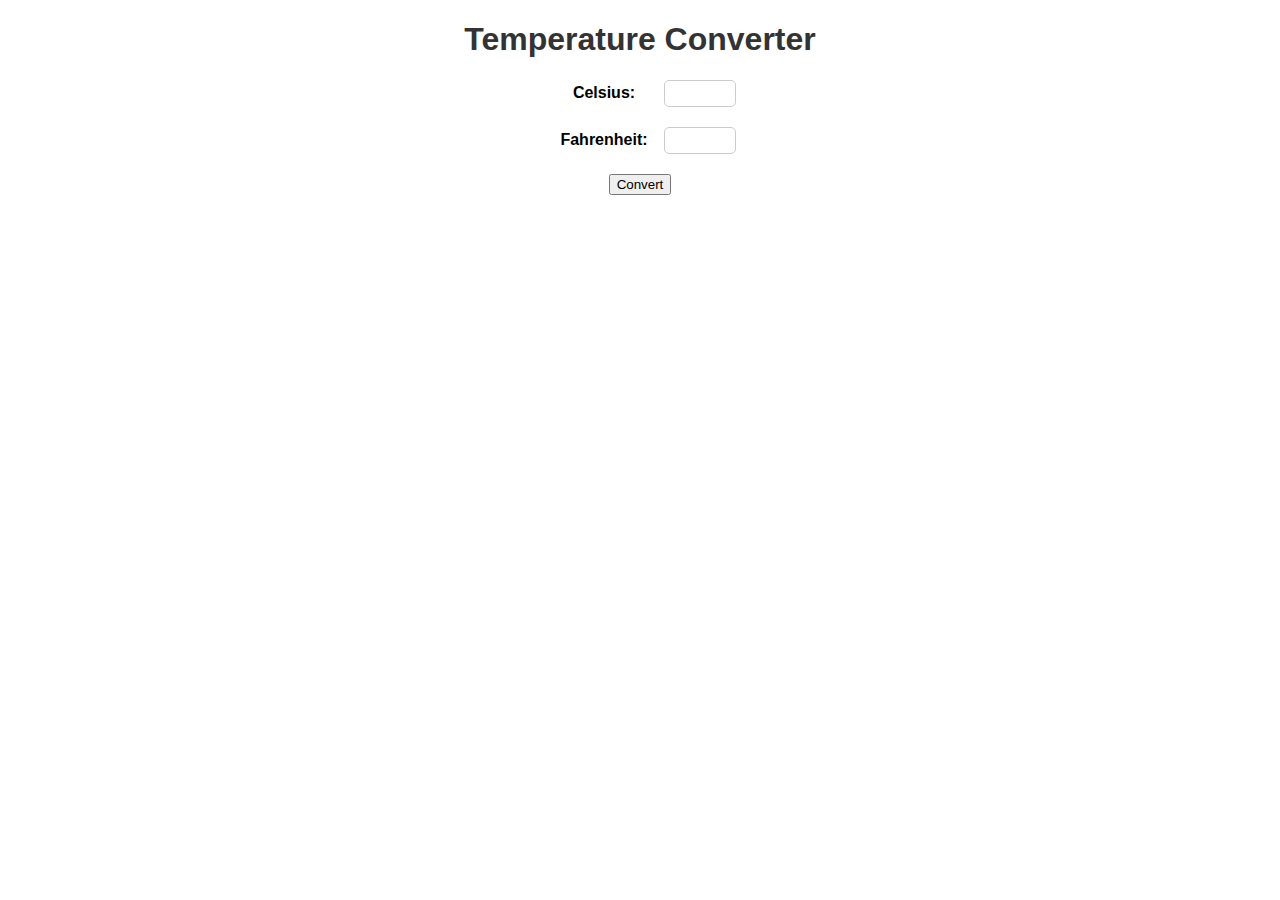
<file: Portfolio/index.html>
<!DOCTYPE html>
<html lang="en">
<head>
    <meta charset="UTF-8">
    <meta name="viewport" content="width=device-width, initial-scale=1.0">
    <title>Temperature Converter</title>
    <style>
        body {
            font-family: Arial, sans-serif;
            text-align: center;
        }

        .container {
            margin: 20px;
        }

        h1 {
            color: #333;
        }

        .input-group {
            display: flex;
            justify-content: center;
            align-items: center;
            margin-bottom: 20px;
        }

        .input-group label {
            width: 120px;
            font-weight: bold;
        }

        .input-group input {
            width: 60px;
            padding: 5px;
            border: 1px solid #ccc;
            border-radius: 5px;
        }

        #result {
            font-weight: bold;
        }

    </style>
</head>
<body>
    <div class="container">
        <h1>Temperature Converter</h1>
        <div class="input-group">
            <label for="celsius">Celsius:</label>
            <input type="number" id="celsius">
        </div>
        <div class="input-group">
            <label for="fahrenheit">Fahrenheit:</label>
            <input type="number" id="fahrenheit">
        </div>
        <button onclick="convert()">Convert</button>
        <p id="result"></p>
    </div>

    <script>
        function convert() {
            const celsius = parseFloat(document.getElementById('celsius').value);
            const fahrenheit = (celsius * 9/5) + 32;
            document.getElementById('fahrenheit').value = fahrenheit.toFixed(2);
            document.getElementById('result').textContent = `${celsius}°C is equal to ${fahrenheit.toFixed(2)}°F`;
        }
    </script>
</body>
</html>
</file>
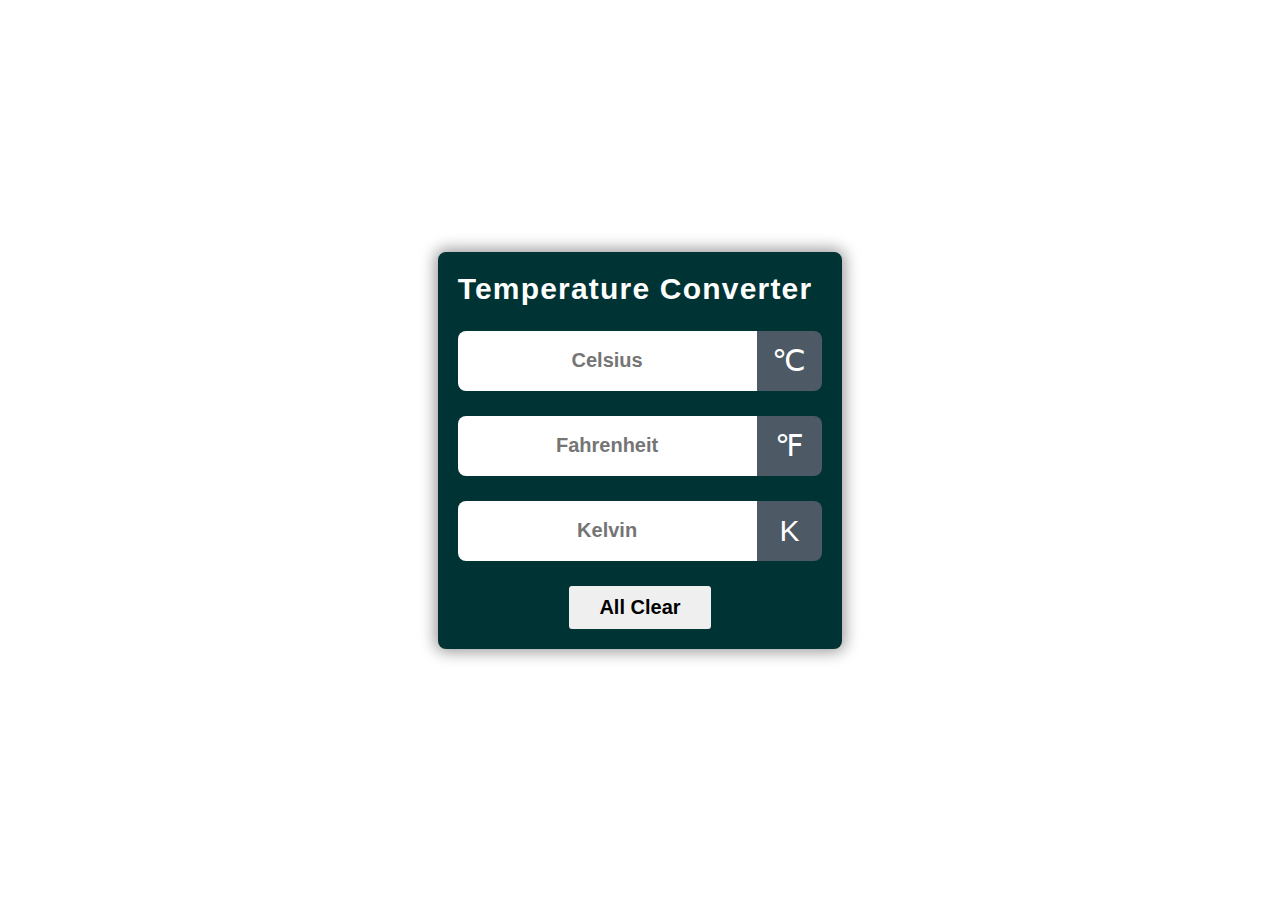
<file: temp convertor/index.html>
<!DOCTYPE html>
<html lang="en">
<head>
    <meta charset="UTF-8">
    <meta name="viewport" content="width=device-width, initial-scale=1.0">
    <link rel="stylesheet" href="https://cdnjs.cloudflare.com/ajax/libs/font-awesome/6.2.0/css/all.min.css" integrity="sha512-xh6O/CkQoPOWDdYTDqeRdPCVd1SpvCA9XXcUnZS2FmJNp1coAFzvtCN9BmamE+4aHK8yyUHUSCcJHgXloTyT2A==" crossorigin="anonymous" referrerpolicy="no-referrer"/>
    <title>Temperature Convertor</title>
    <link rel="stylesheet" href="style.css">
</head>
<body>
    <div class="container">

        <div class="title">
            <h1>Temperature Converter</h1>
            <span class="Temperature-icon"><i class="fa-solid fa-temperature-three-quarters"></i></span>
        </div>

        <div id="celsius">
            <input type="number" name="" placeholder="Celsius">
            <span class="icon">&#8451</span>
        </div>
        <div id="fahrenheit">
            <input type="number" name="" placeholder="Fahrenheit">
            <span class="icon">&#8457</span>
        </div>
        <div id="kelvin">
            <input type="number" name="" placeholder="Kelvin">
            <span class="icon">&#8490</span>
        </div>

        <div class="button">
            <button>All Clear</button>
        </div>

    </div>
    <script src="temp.js"></script>
    
</body>
</html>
</file>
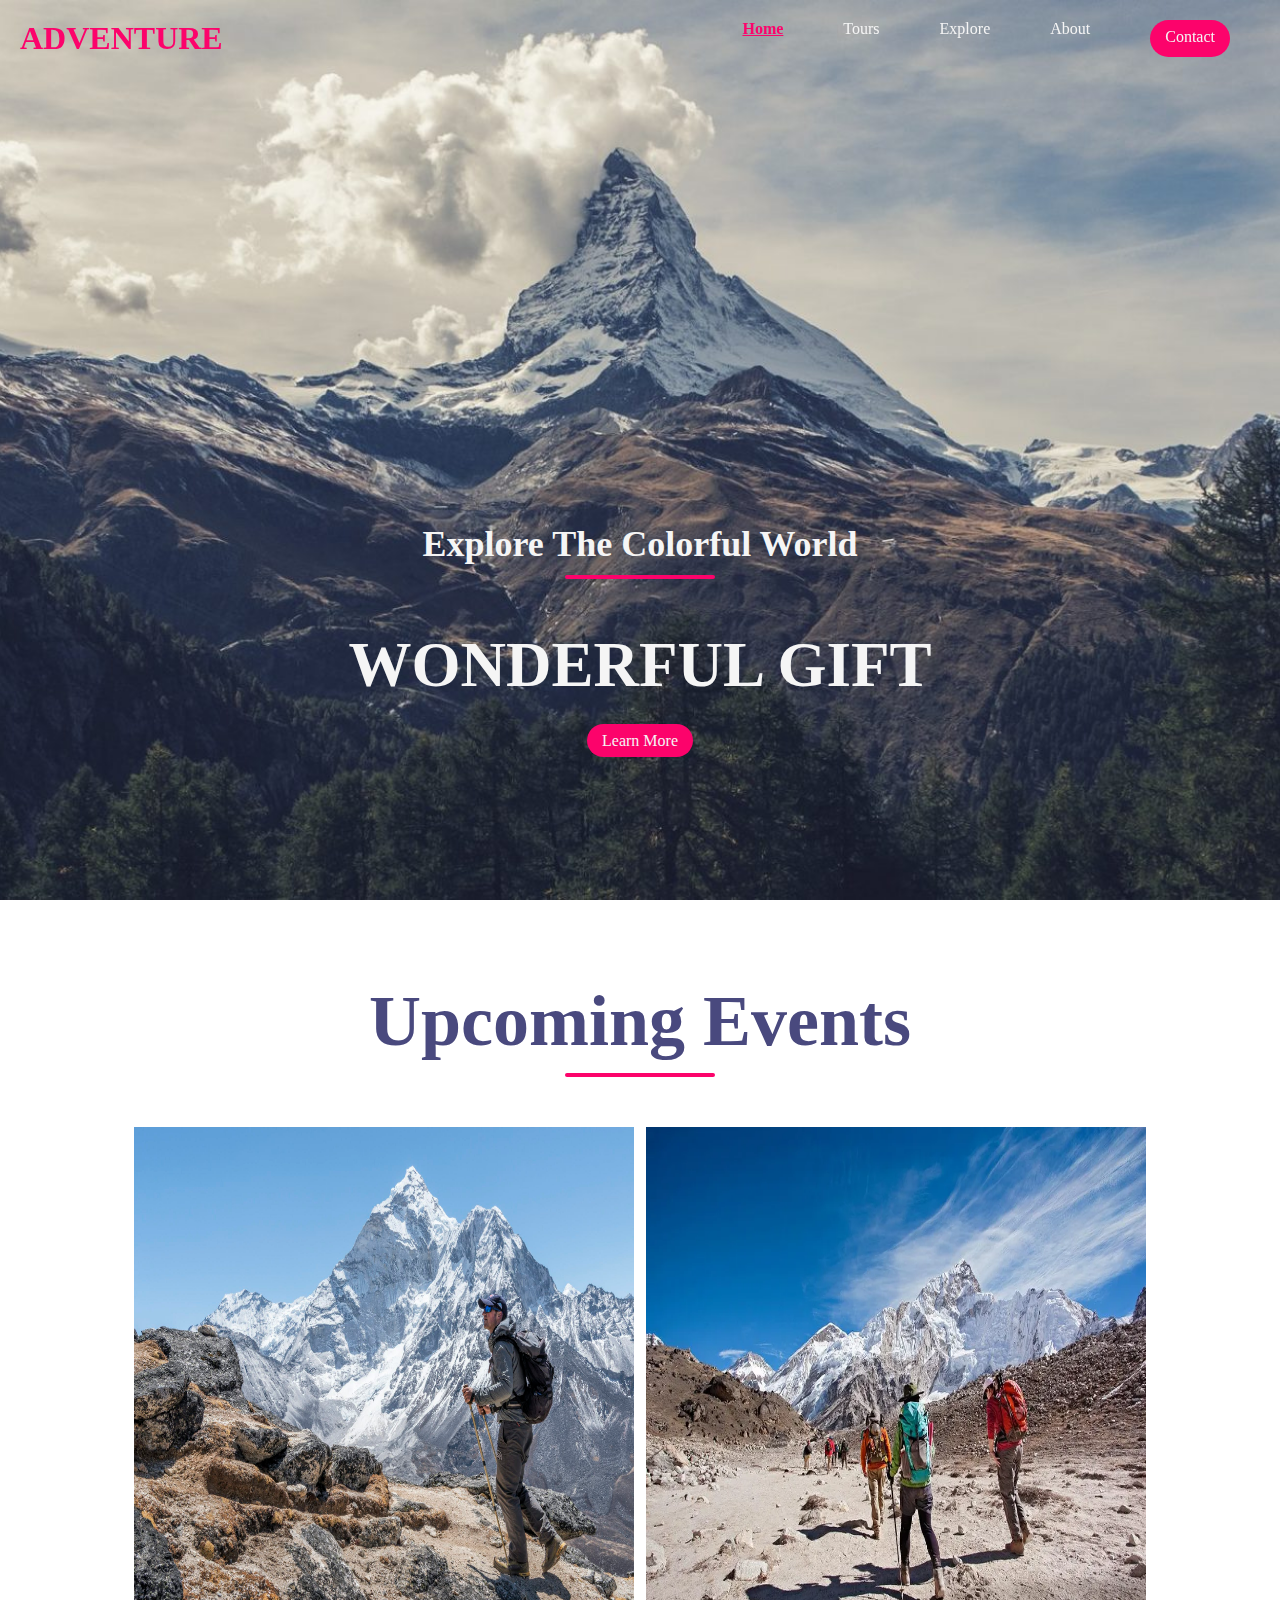
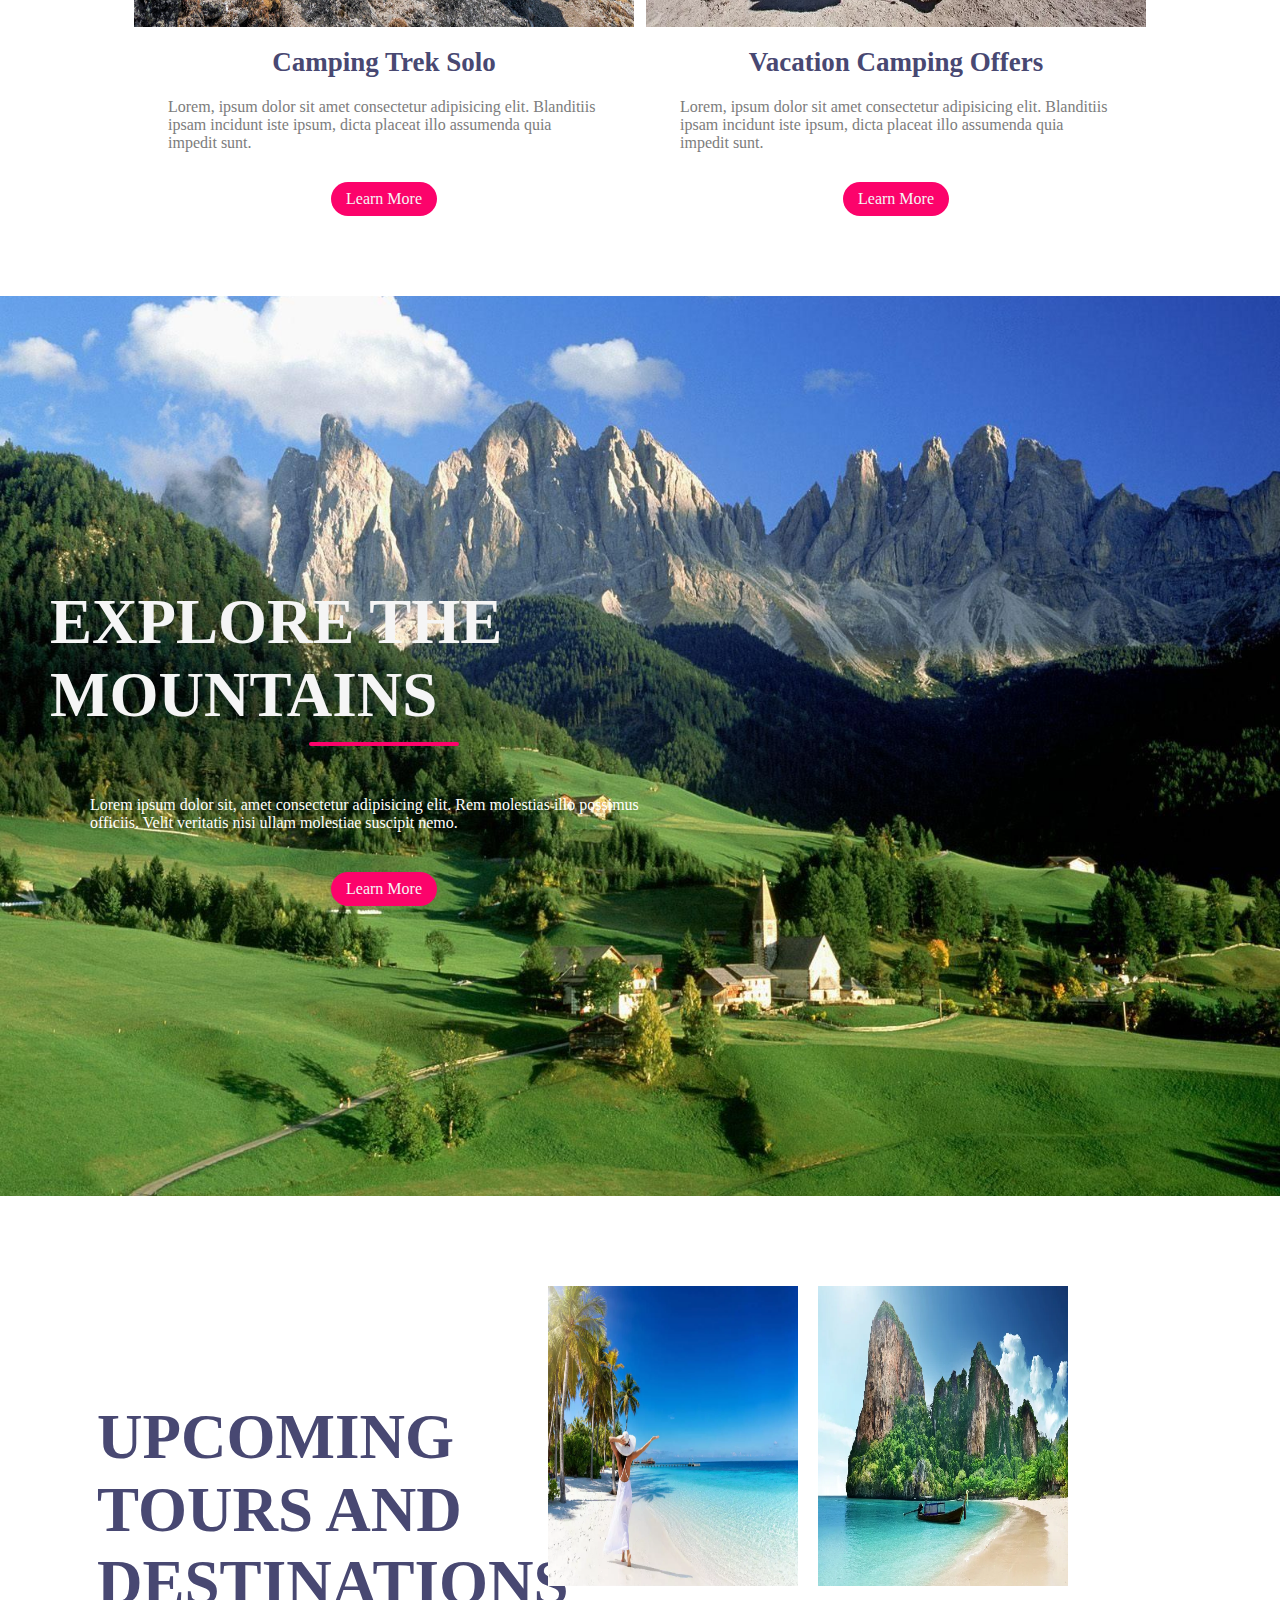
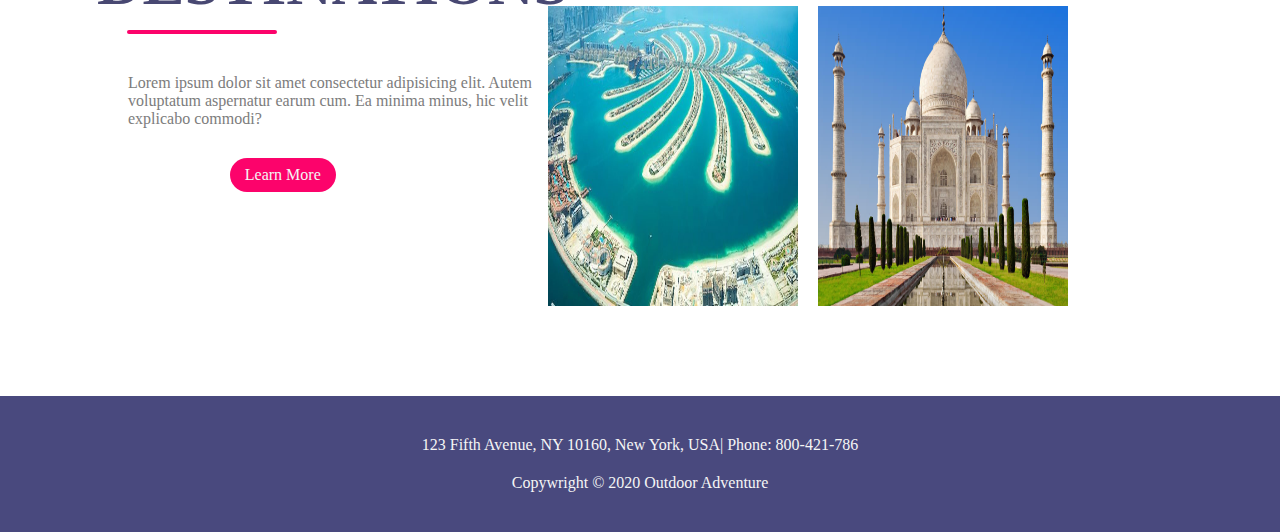
<file: Internship/res.html>
<!DOCTYPE html>
<html lang="en">
<head>
    <meta charset="UTF-8">
    <meta http-equiv="X-UA-Compatible" content="IE=edge">
    <meta name="viewport" content="width=device-width, initial-scale=1.0">
    <title>Responsive Website</title>
    <link rel="stylesheet" href="style.css">
    
</head>
<body>
    <nav class="navbar">
        <h1 class="logo">ADVENTURE</h1>
        <ul class="navlinks">
            <li class="active"><a href="#"></a>Home</li>
            <li><a href="#"></a>Tours</li>
            <li><a href="#"></a>Explore</li>
            <li><a href="#"></a>About</li>
            <li class="ctn"><a href="#" ></a>Contact</li>
        </ul>
        <img src="3.jpg" alt="" class="menubtn">
    </nav>
    <header>
        
       <div class="header-content">
        <h2>Explore The Colorful World</h2>
        <div class="line"></div>
        <h1>WONDERFUL GIFT</h1>
        <a href="#" class="ctn">Learn More</a>
        
       </div>
    </header>
    <section class="events">
        <div class="title">
            <h1>Upcoming Events</h1>
            <div class="line"></div>
        </div>
        <div class="row">
            <div class="col">
                <img src="5.jpg" alt="" height="500vh" width="500vw">
                <h4>Camping Trek Solo</h4>
                <p>Lorem, ipsum dolor sit amet consectetur adipisicing elit. Blanditiis ipsam incidunt iste ipsum, dicta placeat illo assumenda quia impedit sunt.</p>
                <a href="#" class="ctn">Learn More</a>
            </div>
            <div class="col">
                <img src="4.webp" alt="" height="500vh" width="500vw">
                <h4>Vacation Camping Offers</h4>
                <p>Lorem, ipsum dolor sit amet consectetur adipisicing elit. Blanditiis ipsam incidunt iste ipsum, dicta placeat illo assumenda quia impedit sunt.</p>
                <a href="#" class="ctn">Learn More</a>
            </div>
        </div>
    </section>
    <section class="explore">
        <div class="explore-content">
            <h1>EXPLORE THE MOUNTAINS</h1>
            <div class="line"></div>
        <p>Lorem ipsum dolor sit, amet consectetur adipisicing elit. Rem molestias illo possimus officiis. Velit veritatis nisi ullam molestiae suscipit nemo.</p>
        <a href="#" class="ctn">Learn More</a>
        </div>
    </section>
    <section class="tourism">
        <div class="row">
            <div class="col content-col">
               <h1>UPCOMING TOURS AND DESTINATIONS</h1>
               <div class="line"></div>
                <p>Lorem ipsum dolor sit amet consectetur adipisicing elit. Autem voluptatum aspernatur earum cum. Ea minima minus, hic velit explicabo commodi?</p>
                <a href="#" class="ctn">Learn More</a>
            </div>
            <div class="col image-col">
                <div class="img-gallery">
                    <img src="7.cms" alt="" height="300vh" width="300vw">
                    <img src="8.webp" alt="" height="300vh" width="300vw">
                    <img src="9.jpg" alt="" height="300vh" width="300vw">
                    <img src="10.jpg" alt="" height="300vh" width="300vw">
                </div>
            </div>
        </div>
    </section>
    <section class="footer">
        <p>123 Fifth Avenue, NY 10160, New York, USA| Phone: 800-421-786</p>
        <p>Copywright © 2020 Outdoor Adventure</p>
    </section>
    <script>
        const menuBtn = document.querySelector('.menubtn')
        const navlinks = document.querySelector('.navlinks')

        menuBtn.addEventListener('click', ()=>{navlinks.classList.toggle('mobile-menu')})
    </script>
</body>
</html>
</file>
<file: temp convertor/style.css>
*{
    margin: 0;
    padding: 0;
    box-sizing: border-box;
}

body{
    display: flex;
    justify-content: center;
    align-items: center;
    min-height: 100vh;
}

.container{
    max-width: 450px;
    background: #003333;
    border-radius: 8px;
    box-shadow: 0px 0px 15px 3px rgba(0,0,0,0.4);
    font-family: sans-serif;
    padding: 20px;
}

.title{
    display: flex;
    justify-content: center;
    align-items: center;
    flex-wrap: wrap-reverse;
    gap: 10px;
}

.Temperature-icon{
    font-size: 45px;
    color: #fff;
}

h1{
    color: #fff;
    letter-spacing: 1.2px;
    font-size: 30px;
}

#celsius, #fahrenheit, #kelvin{
    display: flex;
    justify-content: center;
    align-items: center;
    margin-top: 25px;
}

input{
    flex: 5;
    height: 60px;
    font-size: 20px;
    font-weight: 600;
    text-align: center;
    border: none;
    outline: none;
    border-radius: 8px 0 0 8px;
    padding: 0 10px;
}


/* for chrome, safari, Edge, Opera */
input::-webkit-outer-spin-button,
input::-webkit-inner-spin-button{
    -webkit-appearance: none;
}

/* for Mozila firefox */
input{
    -moz-appearance: textfield;
}


.icon{
    flex: 1;
    height: 60px;
    line-height: 60px;
    padding: 0 5px;
    text-align: center;
    font-size: 30px;
    background: #4d5964;
    color: #fff;
    border-radius: 0 8px 8px 0;
}


.button{
    margin-top: 25px;
    text-align: center;
}


.button button{
    border: none;
    outline: none;
    padding: 10px 30px;
    font-size: 20px;
    font-weight: 600;
    border-radius: 3px;
    cursor: pointer;
    transition: 0.3s;
}

.button button:hover{
    background: #000;
    color: #fff;
}
</file>
<file: Internship/style.css>
@import url('https://fonts.googleapis.com/css2?family=poppins');
*{
    padding: 0;
    margin: 0;
    box-sizing: border-box;   
}
a{
    text-decoration: none;
}
.logo{
    color: #fc036b;
}
.logo:hover{
    color: blueviolet;
    box-shadow: 2px 2px 2px 5px aliceblue;
}
/* Navbar */
.navbar{
    position: fixed;
    top: 0;
    left: 0;
    display: flex;
    width: 100%;
    justify-content: space-between;
    padding: 20px;
    color: whitesmoke;
}
/* Navlinks */
.navlinks{
    display: flex;
    justify-content: center;  
}
.navlinks li{
    margin: 0 30px;
    list-style: none;
}
.active{
    color: #fc036b;
    text-decoration:underline;
    font-weight: bold;
}
body, html{
    overflow-x: hidden;
}
header{
    width: 100vw;
    height: 100vh;
    background-image: url('2.jpg');
    background-position: bottom;
    background-size: cover;
    display: flex;
    align-items: end;
    justify-content: center;
}
.header-content{
    margin-bottom: 150px;
    color: whitesmoke;
    text-align: center;
}
.header-content h2{
    font-size: 4vmin;
}
.line{
    width: 150px;
    height: 4px;
    background: #fc036b;
    margin: 10px auto;
    border-radius: 5px;
}
.header-content h1{
    font-size: 7vmin;
    margin-top: 50px;
    margin-bottom: 30px;
}
.ctn{
    padding: 8px 15px;
    background: #fc036b;
    border-radius: 30px;
    color: whitesmoke;
}
.menubtn{
    position: absolute;
    top: 30px;
    right: 30px;
    width: 40px;
    cursor: pointer;
    display: none;
}
/* Events */
section{
    width:80%;
    margin: 80px auto;
}
.title{
    text-align: center;
    font-size: 4vmin;
    color:#49497e;
}
.row{
    display: flex;
    align-items: center;
    width: 100%;
    justify-content: space-between;
    
}
.row .col {
    display: flex;
    flex-direction: column;
    align-items: center;

}
.events .row{
    margin-top: 50px;
}
h4{
    font-size: 3vmin;
    color: #484872;
    margin: 20px auto;
}
p{
    color: #7c7c7c;
    padding: 0px 40px;
}
.events .ctn{
    margin-top: 30px;
}
/* New Section(Explore) */
.explore{
    width:100%;
    height: 100vh;
    background-image: url('6.jpg');
    background-position: center;
    background-size: cover;
    background-repeat: no-repeat;
    display: flex;
    align-items: center;
    color: whitesmoke;
}
.explore-content{
    width: 60%;
    padding: 50px;
    color: whitesmoke;
    display: flex;
    flex-direction: column;
    align-items: center;
}
.explore-content h1{
    font-size: 7vmin;
    
}
.explore-content .line{
    margin-bottom: 50px;
}
.explore-content p{
    color: white;
}
.explore-content .ctn{
    margin-top: 40px;
}
.tourism .img-gallery{
    display:flex;
    flex-wrap: wrap;
    width: 100%;
    align-items: center;
}
.content-col{
    width: 40%;
}
.image-col{
    width: 60%; 
}
.img-gallery img{
    max-width: 250px;
    margin: 10px;
}
.content-col h1{
    font-size: 7vmin;
    color: #484872;
}
.content-col .line{
    margin-left: -1px;
}
.content-col p{
    padding: 0;
    margin: 30px auto;
}
.content-col .ctn{
    margin-left: -100px;
}
.footer{
    width: 100%;
    min-height: 100px;
    padding: 20px 80px;
    margin: 0;
    background: #49497e;
    text-align: center;
}
.footer p{
    color: whitesmoke;
    margin: 20px auto;
    padding: 20px auto;
}
.ctn:hover{
    color: aqua;
    box-shadow: 2px 2px 2px 2px blanchedalmond;
}
.li:hover{
    color: aquamarine;
}

@media only screen and (max-width:850px){
    .menubtn{
        display: block;
    }
    .navbar{
        padding: 0;
    }
    .logo{
        position: absolute;
        top: 30px;
        left: 30px;
    }
    .navlinks{
        flex-direction: column;
        width: 100%;
        height: 100vh;
        justify-content: center;
        align-items: center;
        background: #484872;
        margin-top: -900px;
        transition: all 0.5s ease;
    }
    .mobile-menu{
        margin-top: 0px;
        border-bottom-right-radius: 30%;
    }
    .navlinks li{
        margin: 30px auto;

    }
    /* Events Responsive */
    .row{
        flex-direction: column;
    }
    .col img{
        max-width: 90%;
    }
    .row .col{
        margin: 20px auto;
    }
    /* Explore Section Responsiveness */
    .explore-content{
        width: 100%;
    }
    .tourism .col{
        width: 100%;
    }
    .img-gallery{
        justify-content: center;
        align-items: center;
    }
    .img-gallery img{
        width: 90%;
    }
    .footer{
        padding: 10px;
    }
}
</file>
